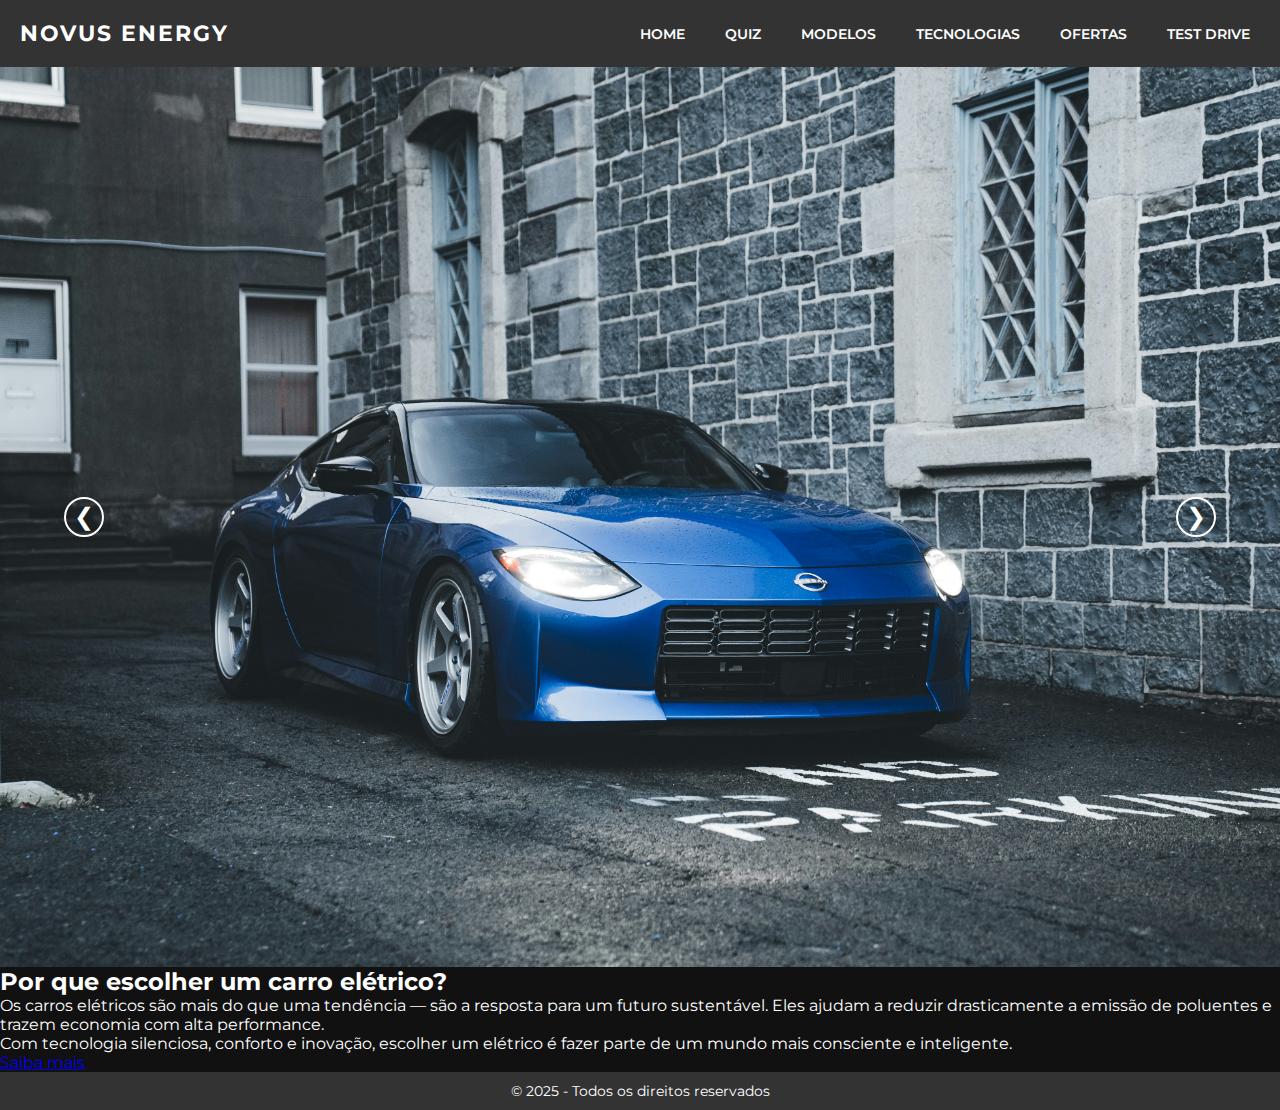
<file: index.html>
<!DOCTYPE html>
<html lang="pt-br">
<head>
  <meta charset="UTF-8" />
  <meta name="viewport" content="width=device-width, initial-scale=1.0" />
  <link rel="stylesheet" href="src/css/estilo.css" />
  <title>Novus Energy</title>
</head>
<body>

  <header>
    <h1 id="logo">NOVUS ENERGY</h1>
    <nav>
      <ul>
        <li><a href="index.html">HOME</a></li>
        <li><a href="pages/quiz.html">QUIZ</a></li>
        <li><a href="pages/modelos.html">MODELOS</a></li>
        <li><a href="#">TECNOLOGIAS</a></li>
        <li><a href="#">OFERTAS</a></li>
        <li><a href="#">TEST DRIVE</a></li>
      </ul>
    </nav>
  </header>

  <section class="banner">
    <img id="image" alt="banner" />
    <button id="esquerda">&#10094;</button>
    <button id="direita">&#10095;</button>
  </section>

<section class="apresentacao">
  <div class="apresentacao-box">
    <h2>Por que escolher um carro elétrico?</h2>
    <p>
      Os carros elétricos são mais do que uma tendência — são a resposta para um futuro sustentável. Eles ajudam a reduzir drasticamente a emissão de poluentes e trazem economia com alta performance.
    </p>
    <p>
      Com tecnologia silenciosa, conforto e inovação, escolher um elétrico é fazer parte de um mundo mais consciente e inteligente.
    </p>
    <a href="pages/modelos.html" class="botao-verde">Saiba mais</a>
  </div>
</section>

  <footer>
    <p>&copy; 2025 - Todos os direitos reservados</p>
  </footer>

  <script src="src/js/script.js"></script>
</body>
</html>
</file>
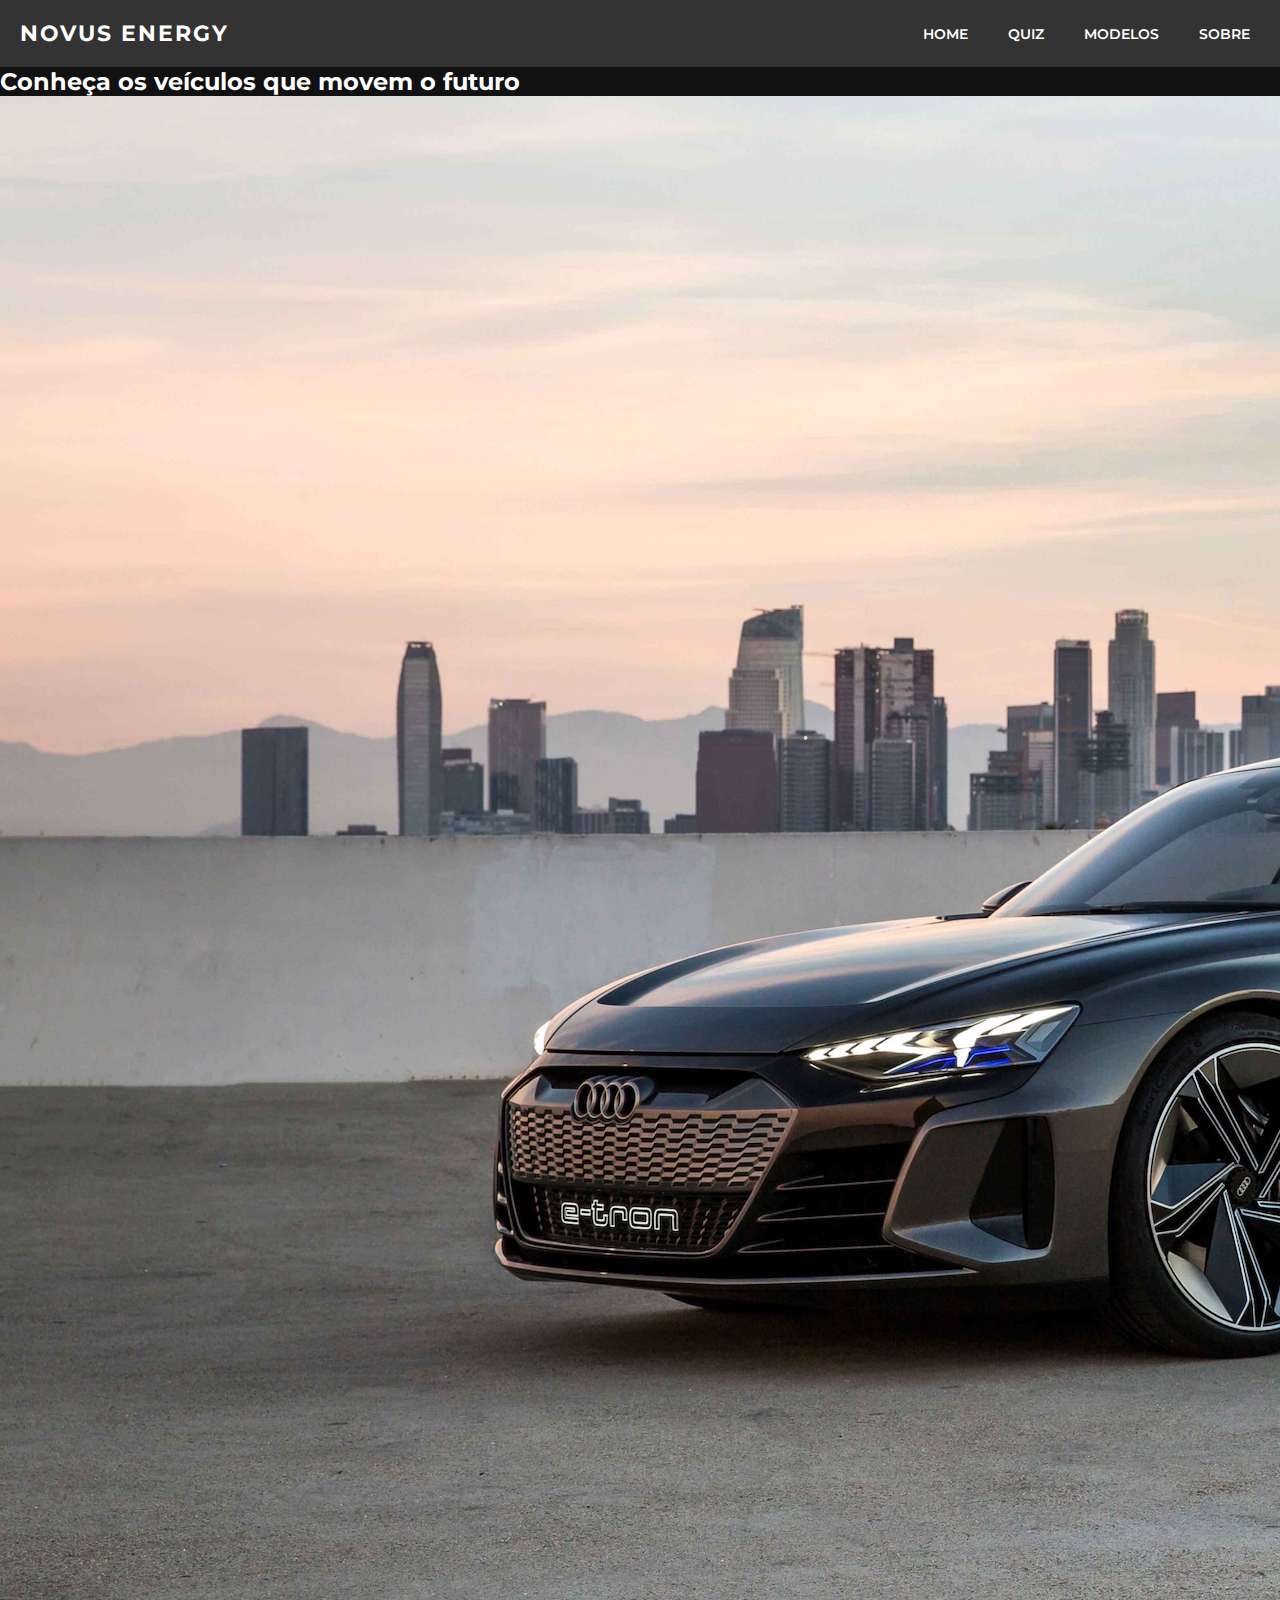
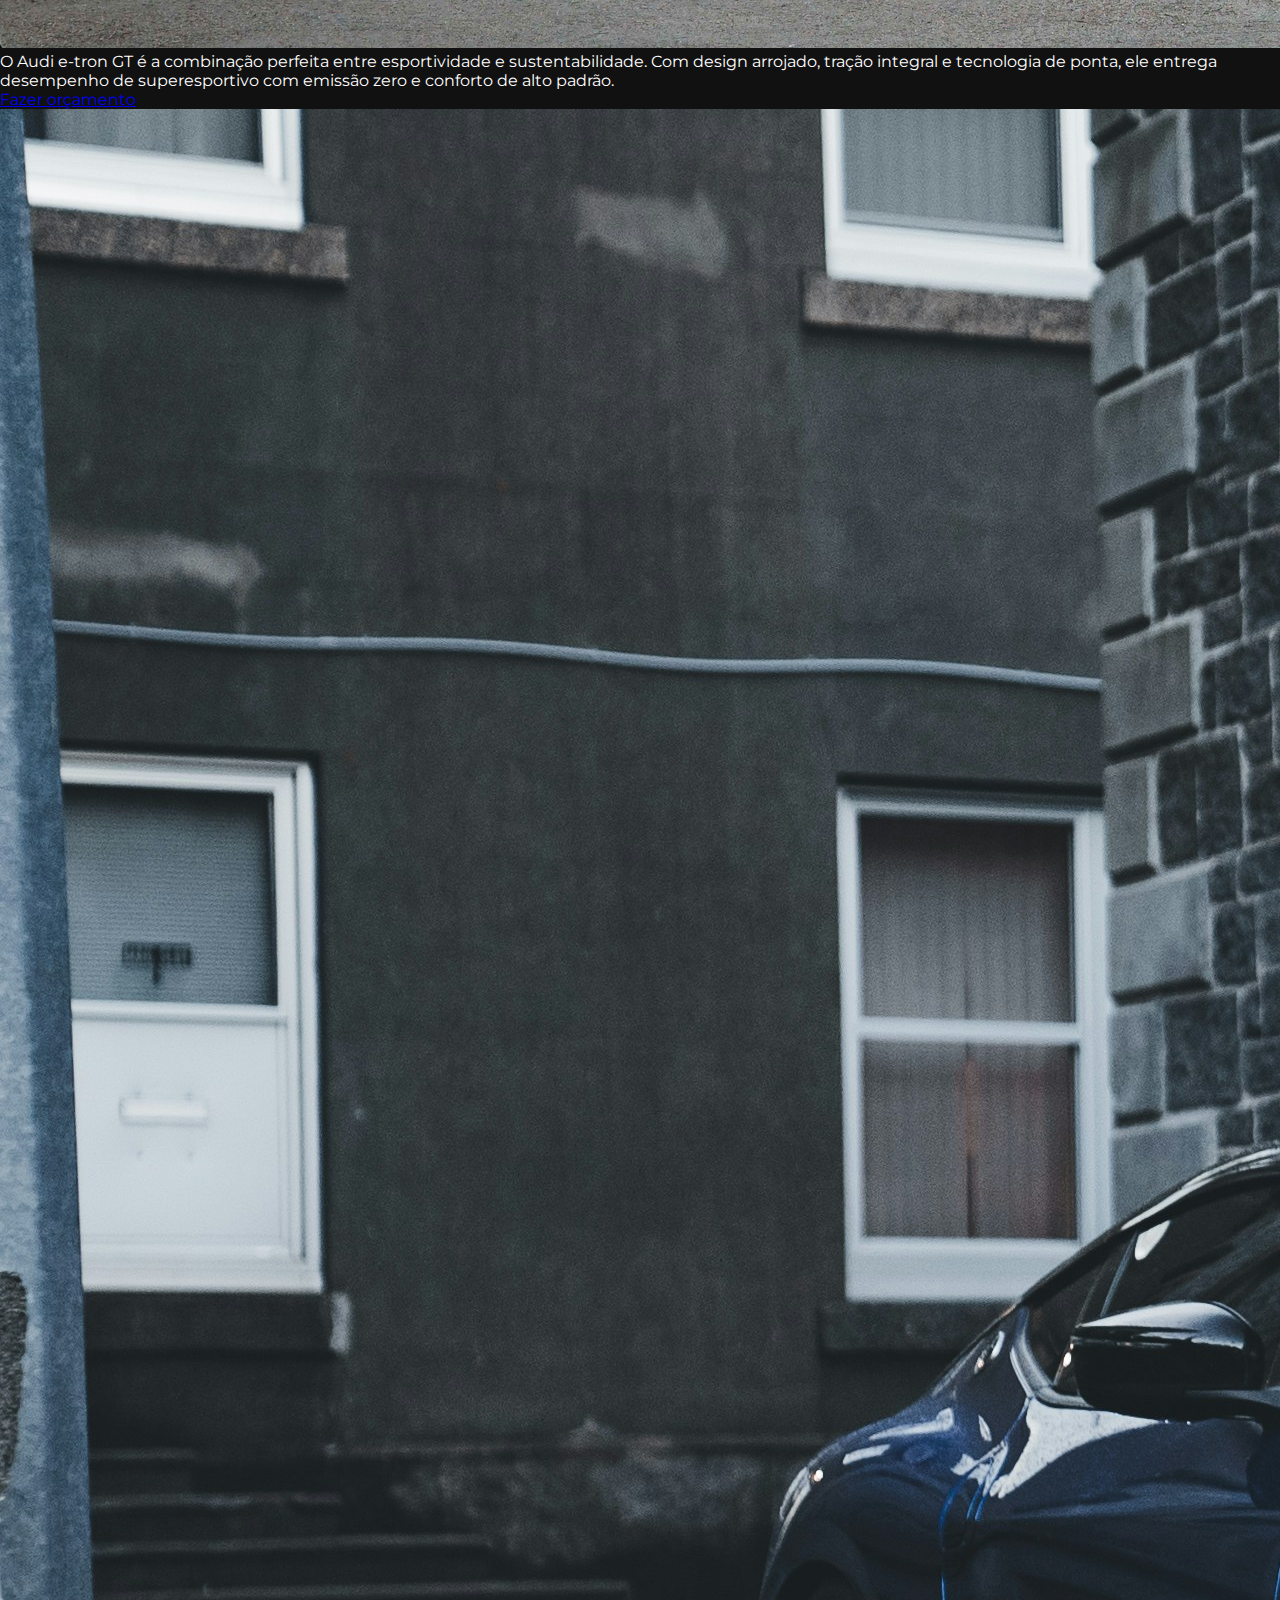
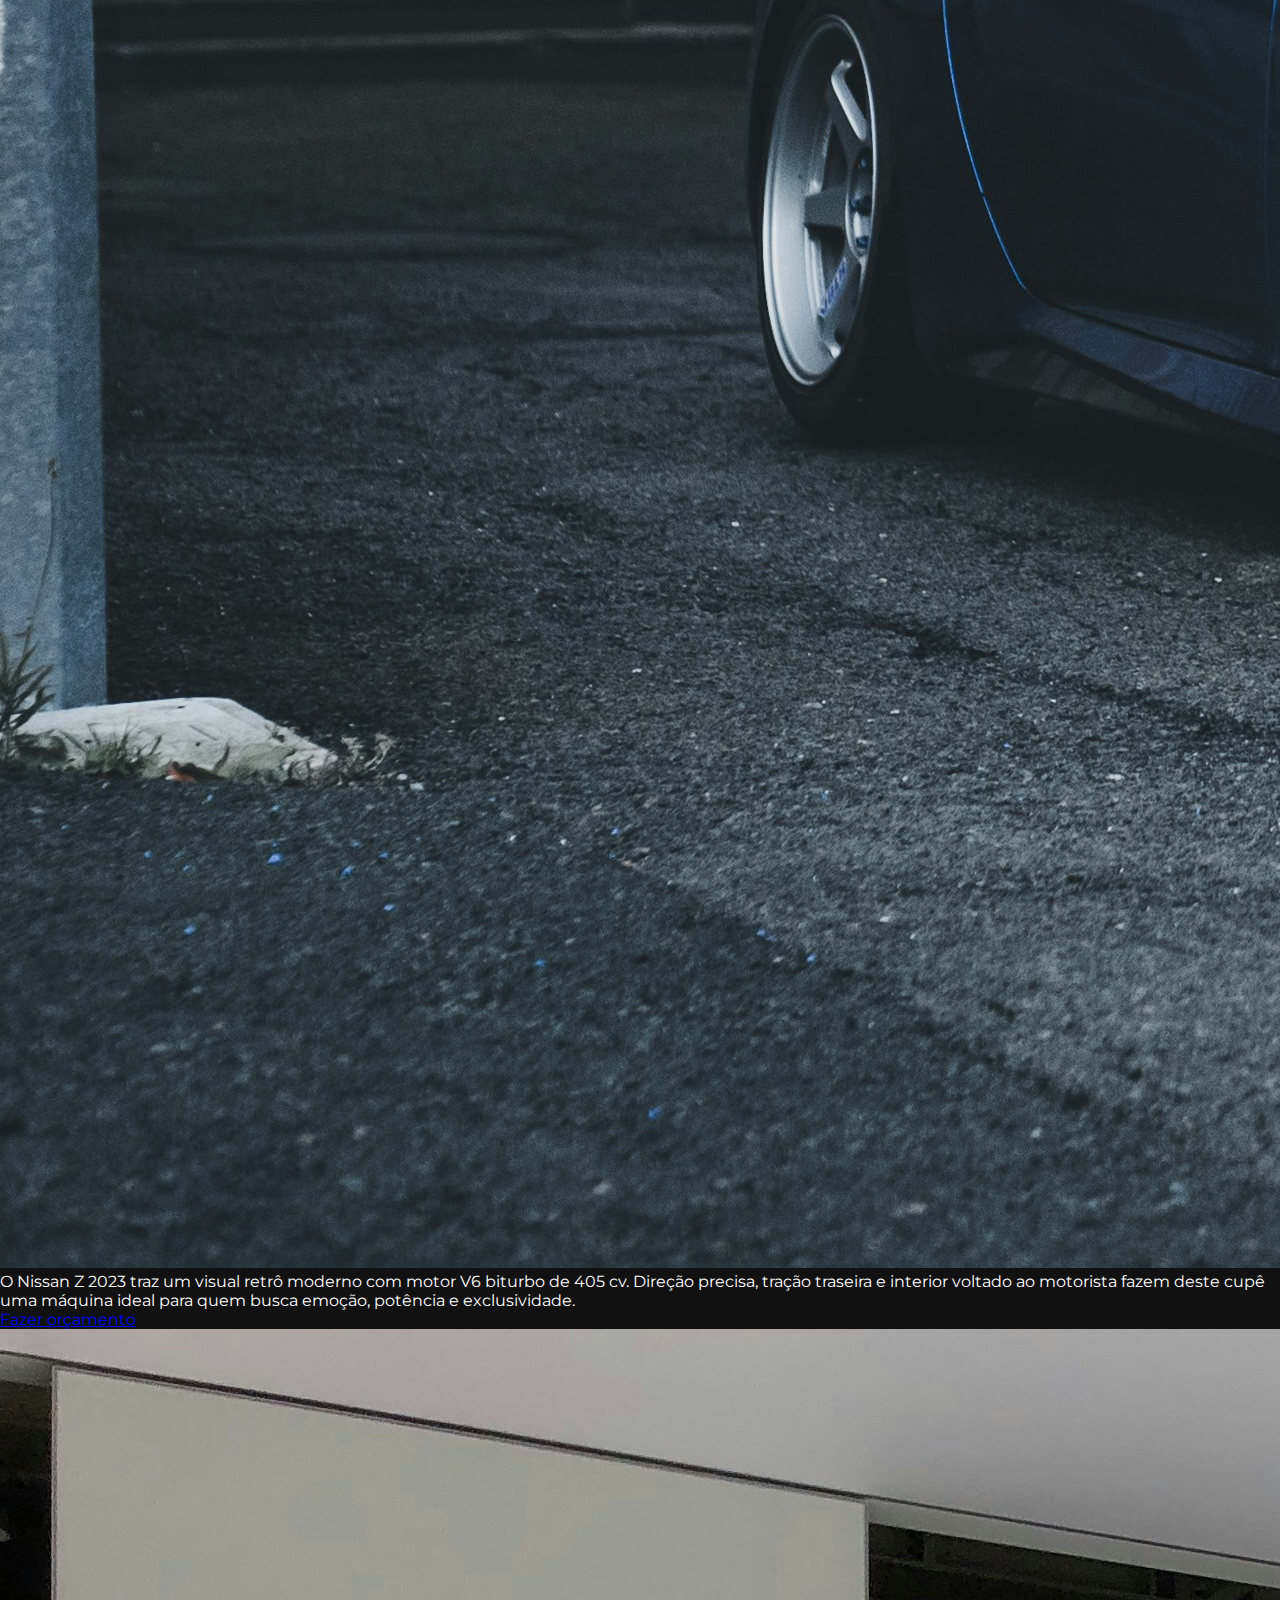
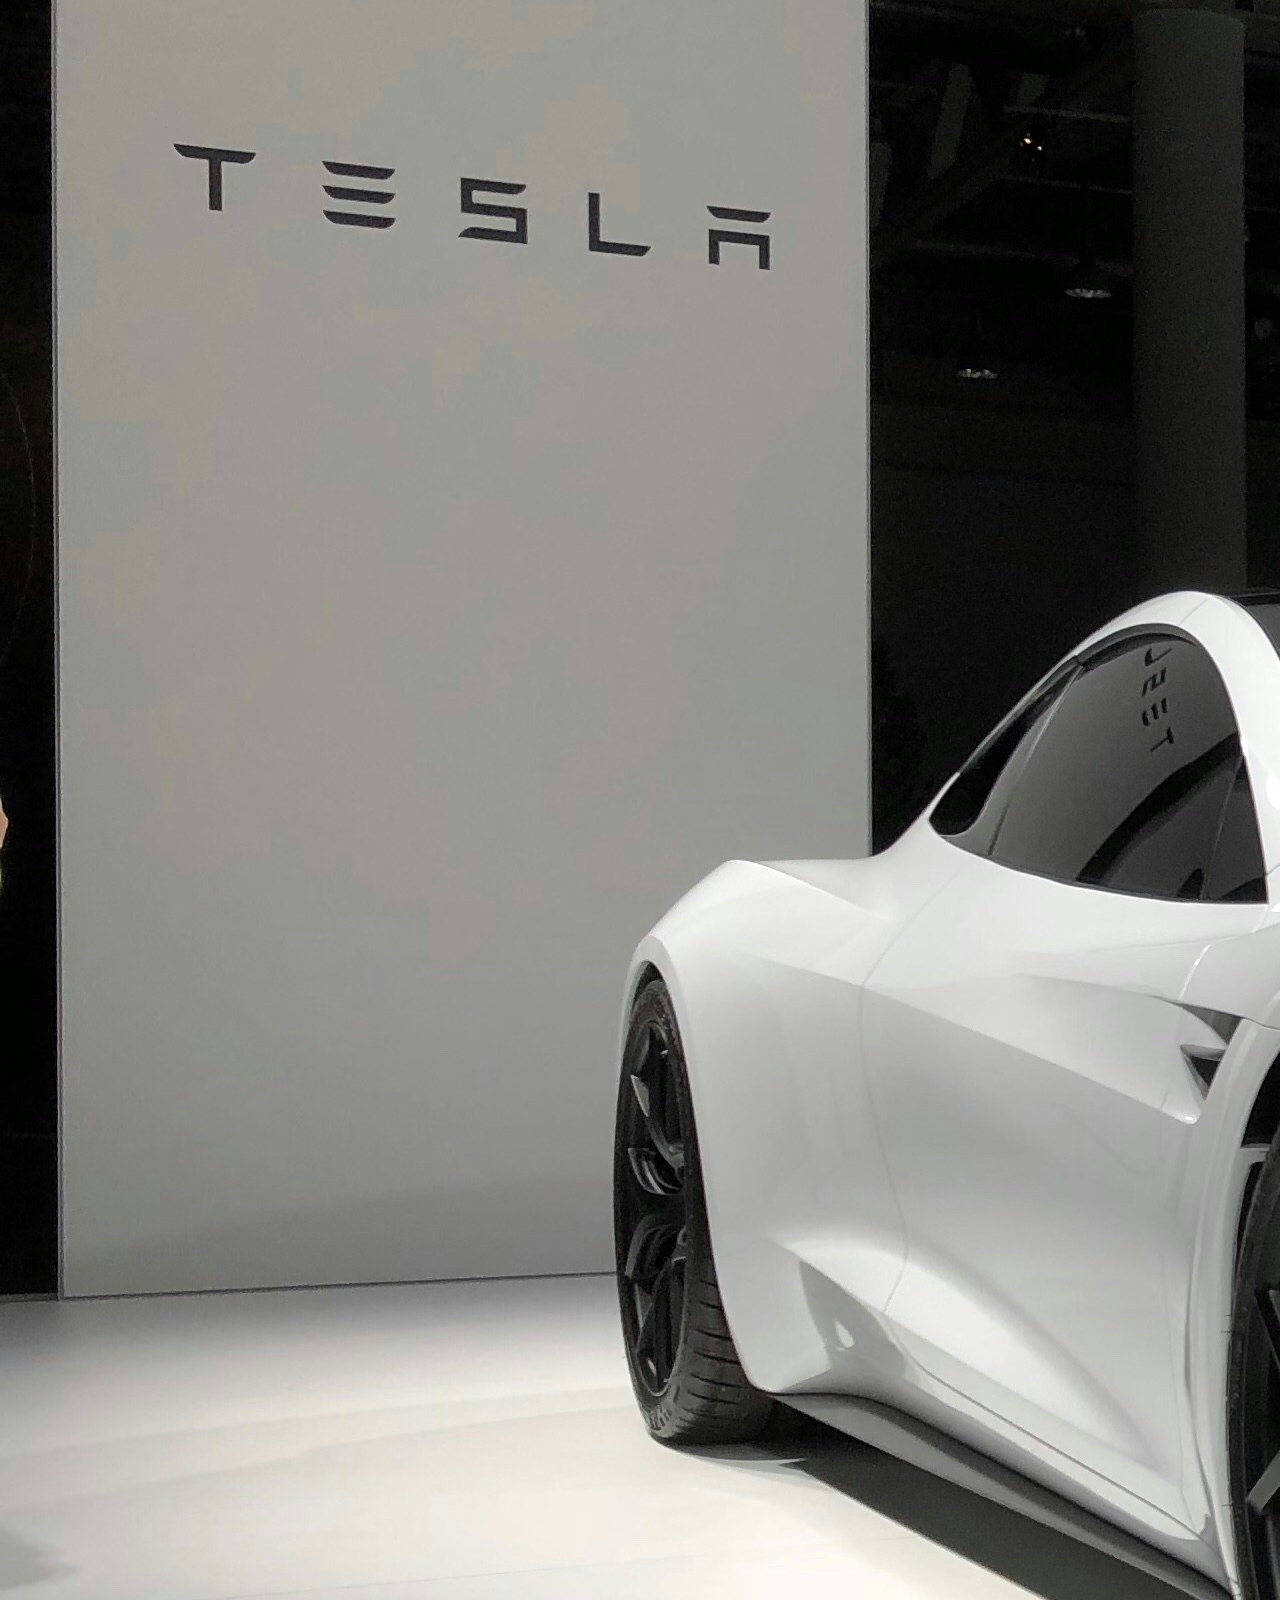
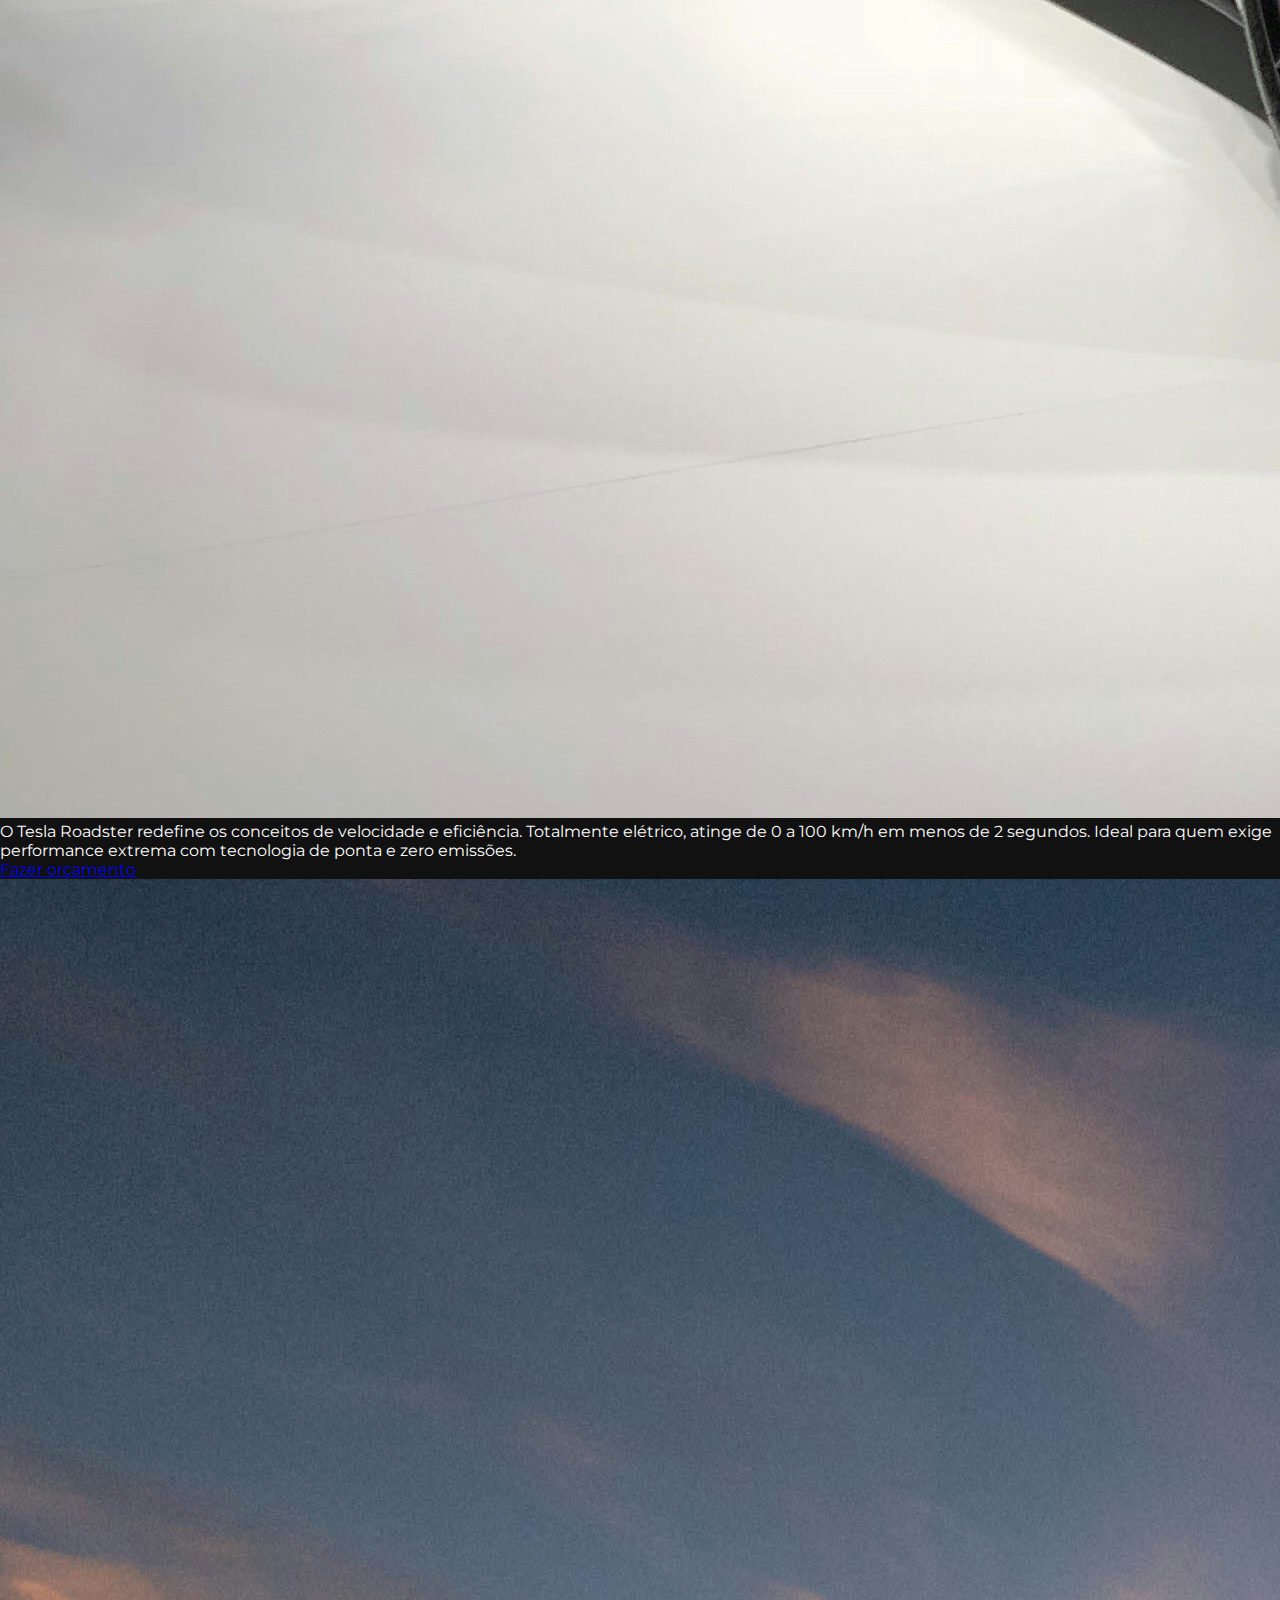
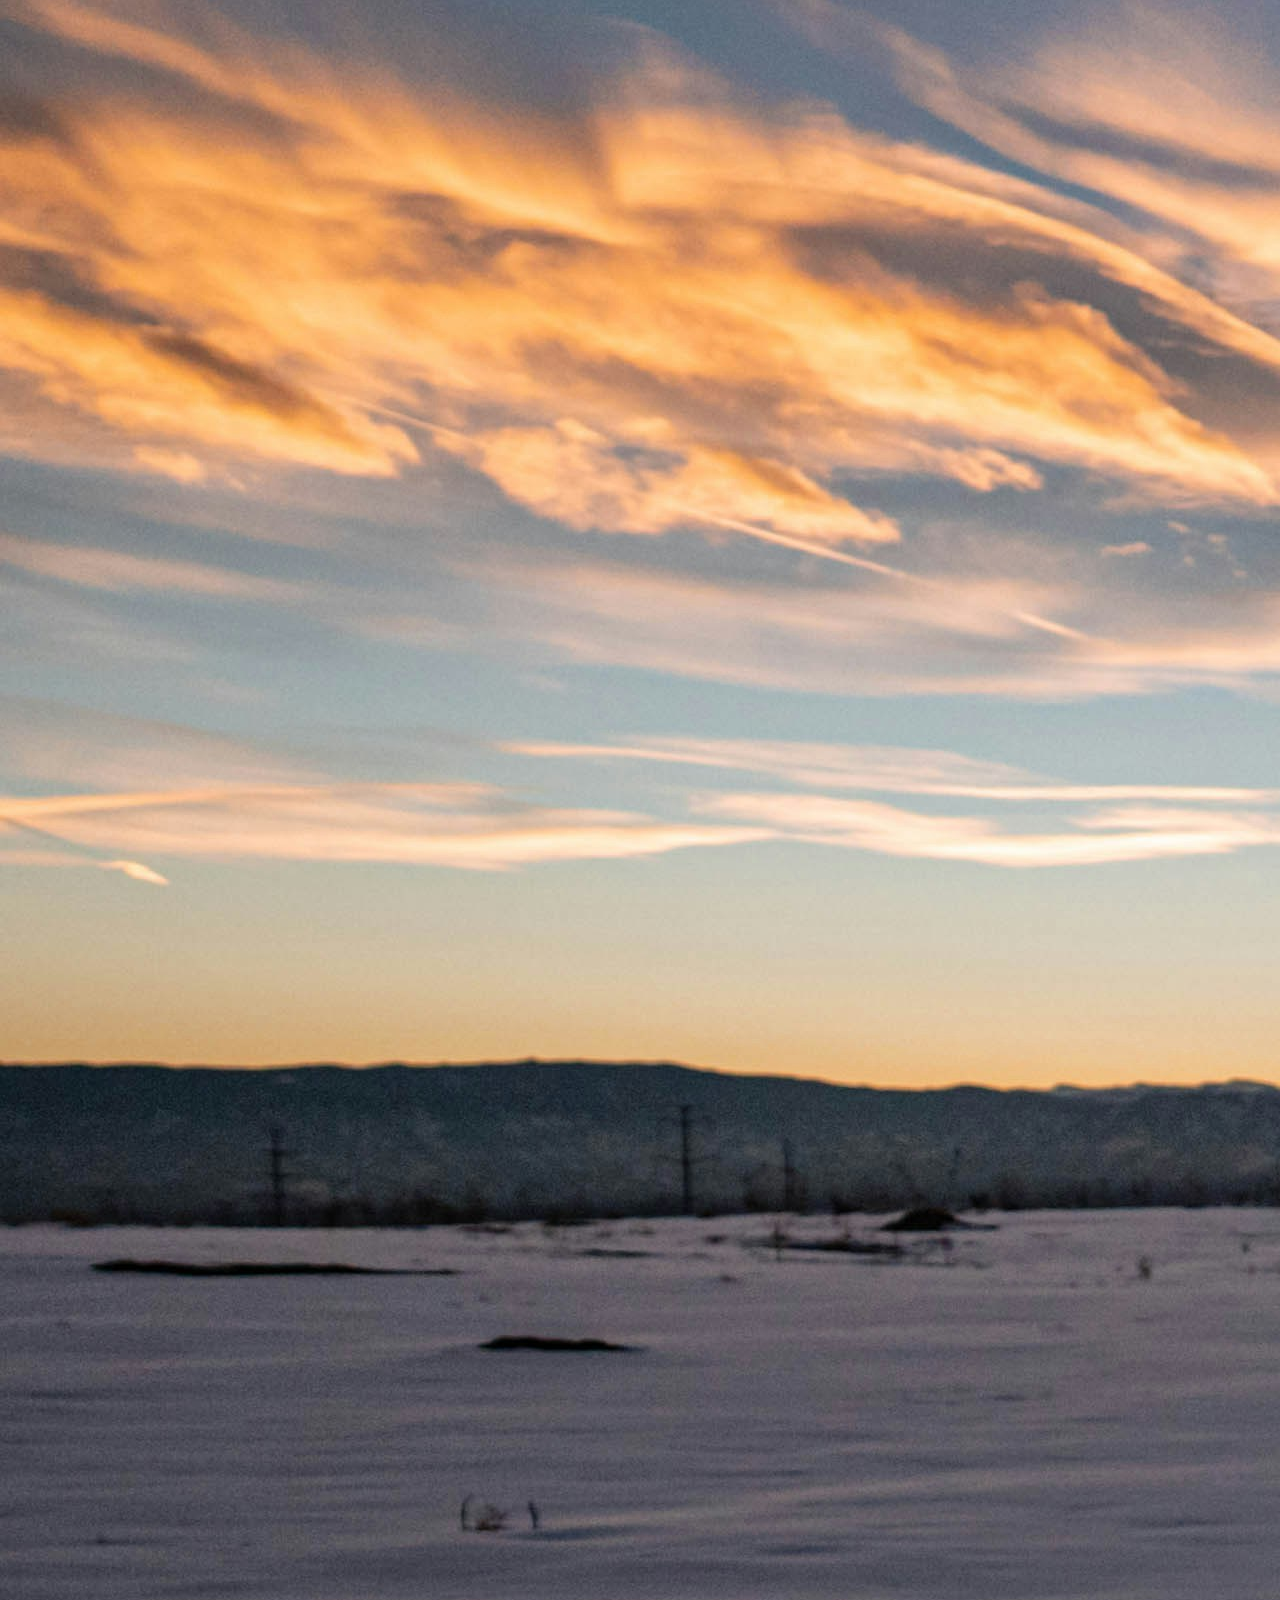
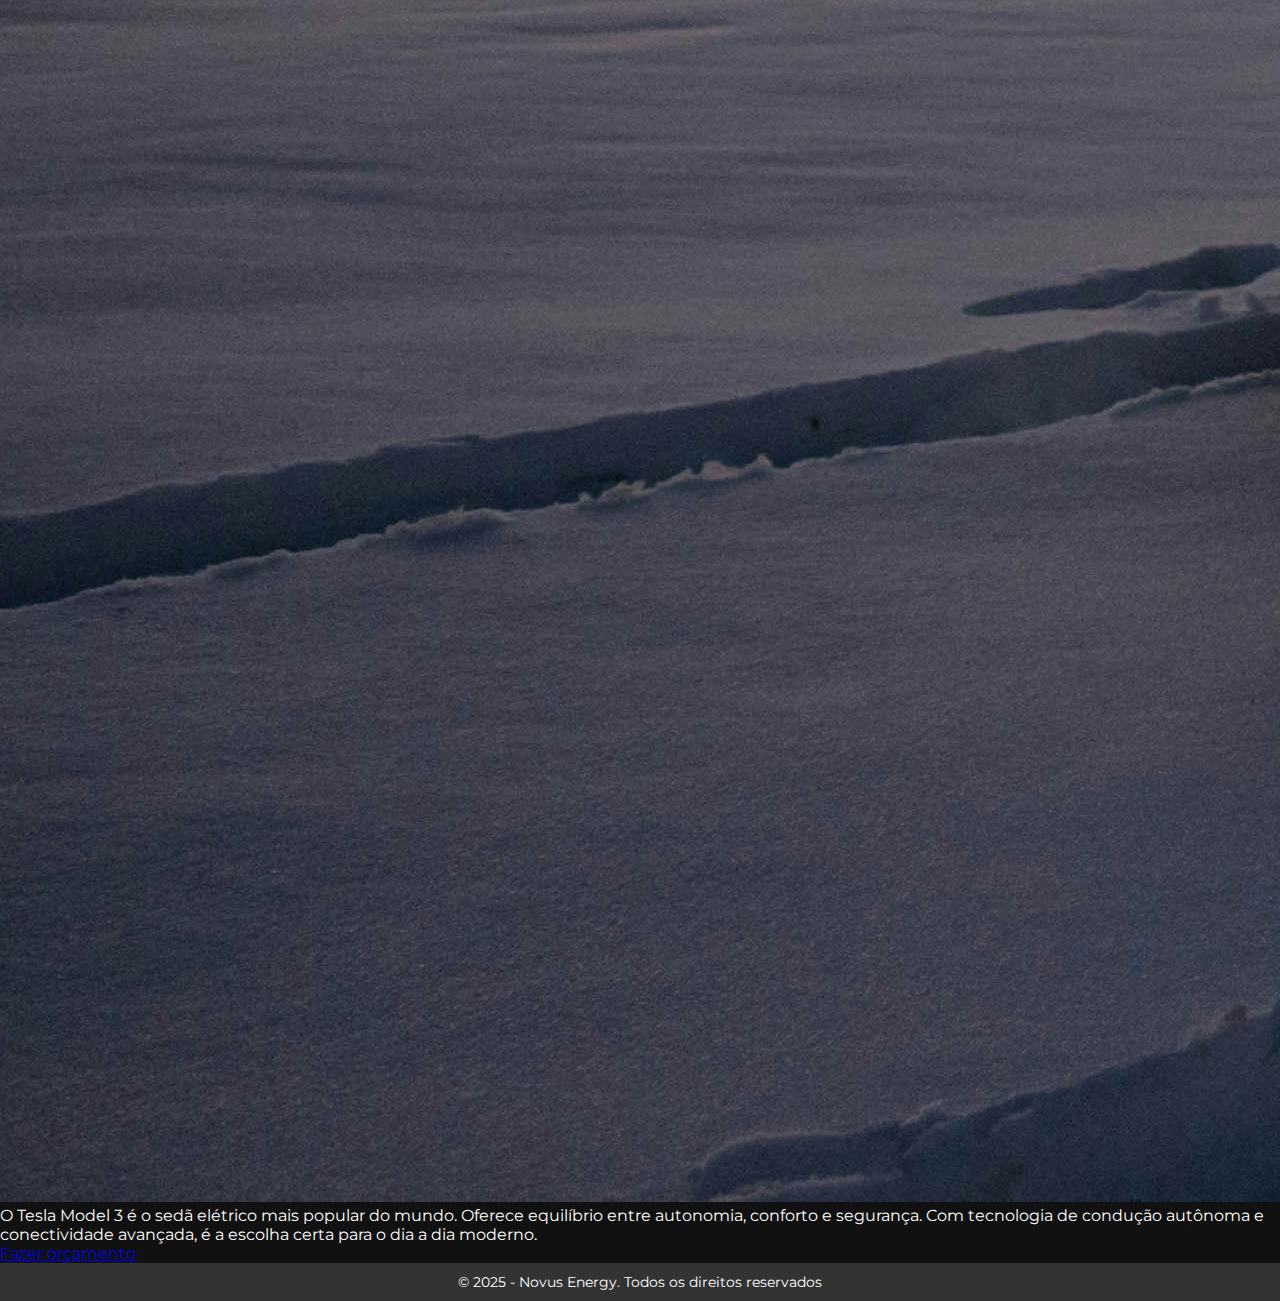
<file: pages/modelos.html>
<!DOCTYPE html>
<html lang="pt-br">
<head>
  <meta charset="UTF-8" />
  <meta name="viewport" content="width=device-width, initial-scale=1.0" />
  <link rel="stylesheet" href="../src/css/estilo.css" />
  <title>Modelos de Carros</title>
</head>
<body class="modelos-page">
  <header>
    <h1 id="logo">NOVUS ENERGY</h1>
    <nav>
      <ul>
        <li><a href="../index.html">HOME</a></li>
        <li><a href="quiz.html">QUIZ</a></li>
        <li><a href="modelos.html">MODELOS</a></li>
        <li><a href="sobre.html">SOBRE</a></li>
      </ul>
    </nav>
  </header>

  <main class="carros-container">
    <h2>Conheça os veículos que movem o futuro</h2>
    <div class="cards">
      <div class="card">
        <img src="../src/assets/imagemcarroslideshow1.png" alt="Audi e-tron GT" />
        <p>O Audi e-tron GT é a combinação perfeita entre esportividade e sustentabilidade. Com design arrojado, tração integral e tecnologia de ponta, ele entrega desempenho de superesportivo com emissão zero e conforto de alto padrão.</p>
        <a href="quiz.html" class="botao">Fazer orçamento</a>
      </div>
      <div class="card">
        <img src="../src/assets/imagemcarroslideshow2.jpg" alt="Nissan Z" />
        <p>O Nissan Z 2023 traz um visual retrô moderno com motor V6 biturbo de 405 cv. Direção precisa, tração traseira e interior voltado ao motorista fazem deste cupê uma máquina ideal para quem busca emoção, potência e exclusividade.</p>
        <a href="quiz.html" class="botao">Fazer orçamento</a>
      </div>
      <div class="card">
        <img src="../src/assets/imagemcarroslideshow3.jpg" alt="Tesla Roadster" />
        <p>O Tesla Roadster redefine os conceitos de velocidade e eficiência. Totalmente elétrico, atinge de 0 a 100 km/h em menos de 2 segundos. Ideal para quem exige performance extrema com tecnologia de ponta e zero emissões.</p>
        <a href="quiz.html" class="botao">Fazer orçamento</a>
      </div>
      <div class="card">
        <img src="../src/assets/imagemcarroslideshow4.jpg" alt="Tesla Model 3" />
        <p>O Tesla Model 3 é o sedã elétrico mais popular do mundo. Oferece equilíbrio entre autonomia, conforto e segurança. Com tecnologia de condução autônoma e conectividade avançada, é a escolha certa para o dia a dia moderno.</p>
        <a href="quiz.html" class="botao">Fazer orçamento</a>
      </div>
    </div>
  </main>

  <footer>
    <p>&copy; 2025 - Novus Energy. Todos os direitos reservados</p>
  </footer>

  <script src="../src/js/script.js"></script>
</body>
</html>
</file>
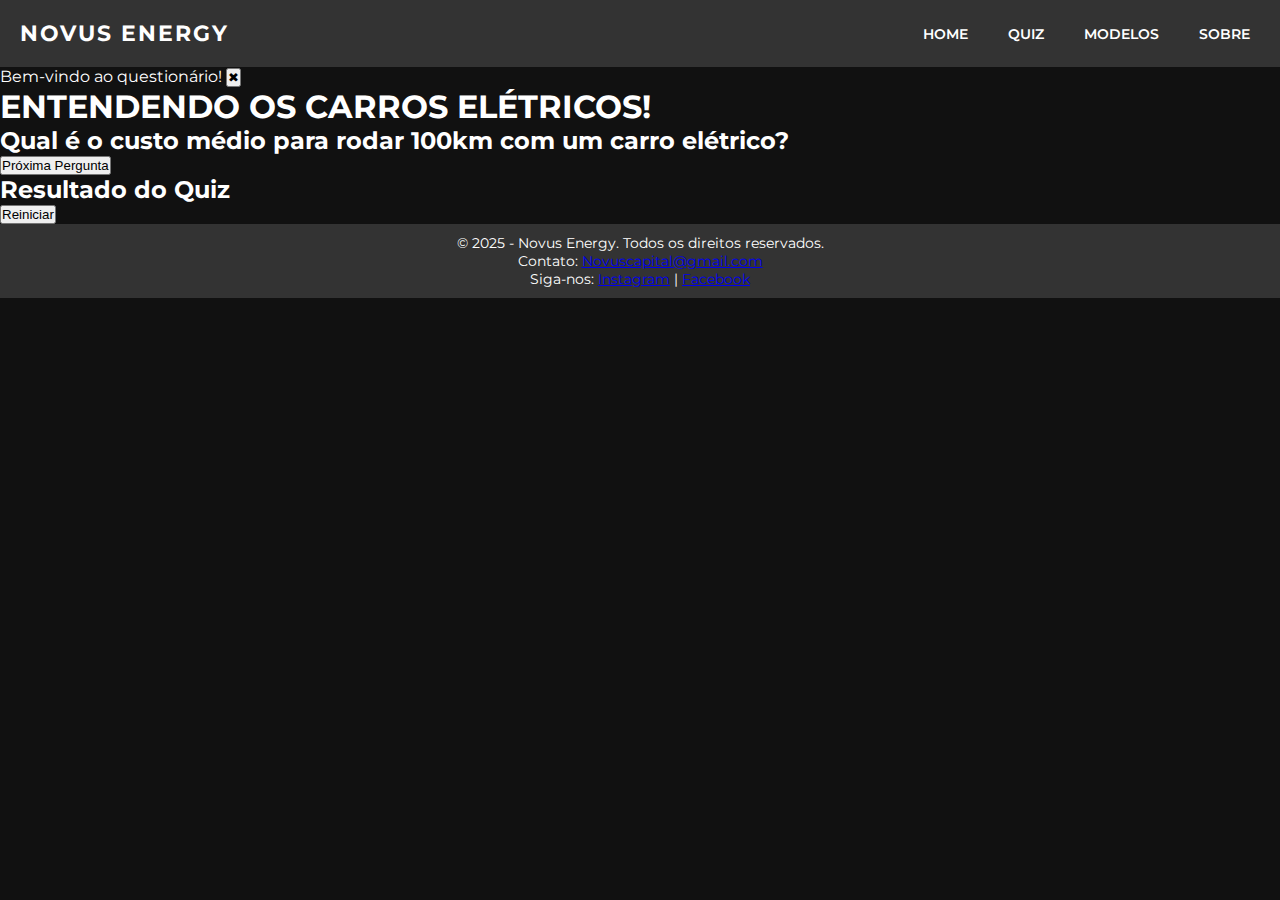
<file: pages/quiz.html>
<!DOCTYPE html>
<html lang="pt-br">
<head>
  <meta charset="UTF-8" />
  <meta name="viewport" content="width=device-width, initial-scale=1.0" />
  <title>Quiz | Novus Energy</title>
  <link rel="stylesheet" href="../src/css/estilo.css">
</head>
<body>

  <header>
    <h1 id="logo">NOVUS ENERGY</h1>
    <nav>
      <ul>
        <li><a href="../index.html">HOME</a></li>
        <li><a href="quiz.html">QUIZ</a></li>
        <li><a href="modelos.html">MODELOS</a></li>
        <li><a href="sobre.html">SOBRE</a></li>
      </ul>
    </nav>
  </header>

  <div id="mensagem-boas-vindas" class="mensagem-boas-vindas">
    Bem-vindo ao questionário!
    <button onclick="fecharMensagem()">✖</button>
  </div>

  <main id="container-quiz">
    <div class="quiz-box">
      <h1>ENTENDENDO OS CARROS ELÉTRICOS!</h1>

      <section id="container-perguntas">
        <h2 id="pergunta"></h2>
        <section id="container-resposta"></section>
        <button id="proximo">Próxima Pergunta</button>
        <p id="message"></p>
      </section>

      <div id="container-resultado" class="hidden">
        <h2>Resultado do Quiz</h2>
        <ul id="lista-resultado"></ul>
        <button id="inicio-btn">Reiniciar</button>
      </div>
    </div>
  </main>

  <footer class="footer">
    <div class="footer-content">
      <p>&copy; 2025 - Novus Energy. Todos os direitos reservados.</p>
      <p>Contato: <a href="mailto:Novuscapital@gmail.com">Novuscapital@gmail.com</a></p>
      <p>Siga-nos:
        <a href="https://instagram.com" target="_blank">Instagram</a> |
        <a href="https://facebook.com" target="_blank">Facebook</a>
      </p>
    </div>
  </footer>

  <script src="../src/js/quiz.js"></script>
  <script src="../src/js/script.js"></script>

  <script>
    setTimeout(() => {
      const msg = document.getElementById("mensagem-boas-vindas");
      if (msg) msg.remove();
    }, 2000);

    function fecharMensagem() {
      const msg = document.getElementById("mensagem-boas-vindas");
      if (msg) msg.remove();
    }
  </script>
</body>
</html>
</file>
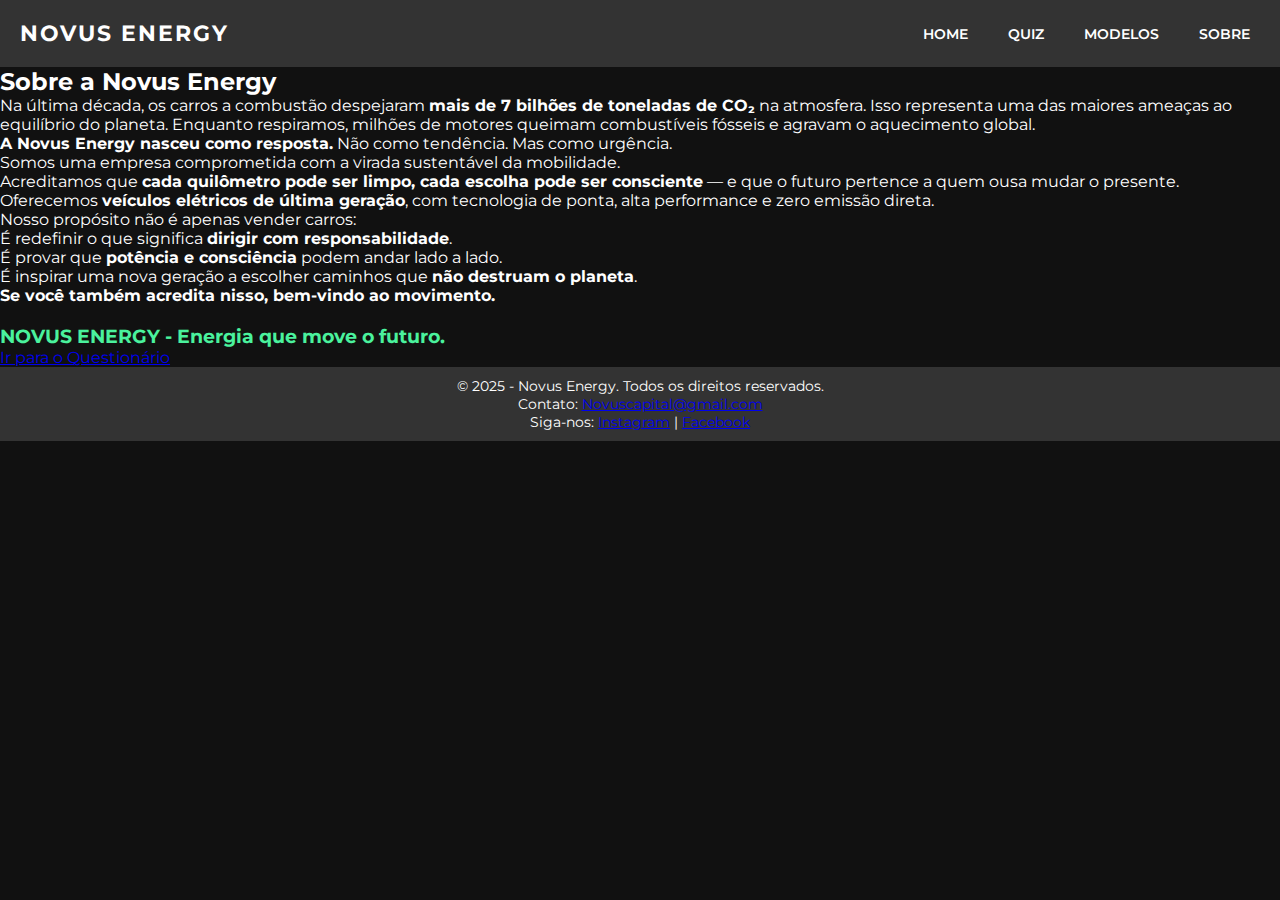
<file: pages/sobre.html>
<!DOCTYPE html>
<html lang="pt-br">
<head>
  <meta charset="UTF-8" />
  <meta name="viewport" content="width=device-width, initial-scale=1.0" />
  <title>Sobre | Novus Energy</title>
  <link rel="stylesheet" href="../src/css/estilo.css">
  <link rel="shortcut icon" href="../src/assets/imagemraiotopo.png">
</head>
<body class="sobre-page">
  <header>
    <h1 id="logo">NOVUS ENERGY</h1>
    <nav>
      <ul>
        <li><a href="../index.html">HOME</a></li>
        <li><a href="quiz.html">QUIZ</a></li>
        <li><a href="modelos.html">MODELOS</a></li>
        <li><a href="sobre.html">SOBRE</a></li>
      </ul>
    </nav>
  </header>

  <main class="apresentacao">
    <div class="apresentacao-box">
      <h2>Sobre a Novus Energy</h2>
      <p>
        Na última década, os carros a combustão despejaram <strong>mais de 7 bilhões de toneladas de CO₂</strong> na atmosfera. Isso representa uma das maiores ameaças ao equilíbrio do planeta. Enquanto respiramos, milhões de motores queimam combustíveis fósseis e agravam o aquecimento global.
      </p>
      <p>
        <strong>A Novus Energy nasceu como resposta.</strong> Não como tendência. Mas como urgência.
      </p>
      <p>
        Somos uma empresa comprometida com a virada sustentável da mobilidade.<br>
        Acreditamos que <strong>cada quilômetro pode ser limpo, cada escolha pode ser consciente</strong> — e que o futuro pertence a quem ousa mudar o presente.
      </p>
      <p>
        Oferecemos <strong>veículos elétricos de última geração</strong>, com tecnologia de ponta, alta performance e zero emissão direta.
      </p>
      <p>
        Nosso propósito não é apenas vender carros:<br>
        É redefinir o que significa <strong>dirigir com responsabilidade</strong>.<br>
        É provar que <strong>potência e consciência</strong> podem andar lado a lado.<br>
        É inspirar uma nova geração a escolher caminhos que <strong>não destruam o planeta</strong>.
      </p>
      <p><strong>Se você também acredita nisso, bem-vindo ao movimento.</strong></p>
      <h3 style="color: #4af29d; margin-top: 20px;">NOVUS ENERGY - Energia que move o futuro.</h3>

      <a href="quiz.html" class="botao-verde" style="margin-top: 20px;">Ir para o Questionário</a>
    </div>
  </main>

  <footer class="footer">
    <div class="footer-content">
      <p>&copy; 2025 - Novus Energy. Todos os direitos reservados.</p>
      <p>Contato: <a href="mailto:Novuscapital@gmail.com">Novuscapital@gmail.com</a></p>
      <p>Siga-nos:
        <a href="https://instagram.com" target="_blank">Instagram</a> |
        <a href="https://facebook.com" target="_blank">Facebook</a>
      </p>
    </div>
  </footer>
  </body>
</html>
</file>
<file: src/css/estilo.css>
@import url('https://fonts.googleapis.com/css2?family=Montserrat:wght@500;700&display=swap');

* {
  margin: 0;
  padding: 0;
  box-sizing: border-box;
}

body {
  background: #111;
  font-family: 'Montserrat', sans-serif;
  color: white;
}

header {
  background: #333;
  padding: 20px;
  display: flex;
  justify-content: space-between;
  align-items: center;
  flex-wrap: wrap;
}

header #logo {
  font-size: 22px;
  font-weight: bold;
  letter-spacing: 2px;
}

nav ul {
  list-style: none;
  display: flex;
  gap: 20px;
  flex-wrap: wrap;
}

nav ul li a {
  font-size: 14px;
  color: white;
  text-decoration: none;
  font-weight: 600;
  padding: 6px 10px;
  border-radius: 100px;
  transition: all 0.3s ease;
}

nav ul li a:hover {
  background-color: #555;
}

.banner {
  position: relative;
  height: 100vh;
  overflow: hidden;
}

.banner #image {
  width: 100%;
  height: 100%;
  object-fit: cover;
  display: block;
}

.banner button {
  position: absolute;
  top: 50%;
  transform: translateY(-50%);
  background-color: transparent;
  border: 2px solid white;
  color: white;
  font-size: 24px;
  padding: 10px 15px;
  cursor: pointer;
  z-index: 1;
  border-radius: 50%;
  width: 40px;
  height: 40px;
  display: flex;
  align-items: center;
  justify-content: center;
  transition: background-color 0.3s ease;
}

.banner button:hover {
  background-color: rgba(255, 255, 255, 0.2);
}

#esquerda {
  left: 5%;
}

#direita {
  right: 5%;
}

footer {
  text-align: center;
  background-color: #333;
  padding: 10px;
  font-size: 14px;
  color: #fff;
}
</file>
